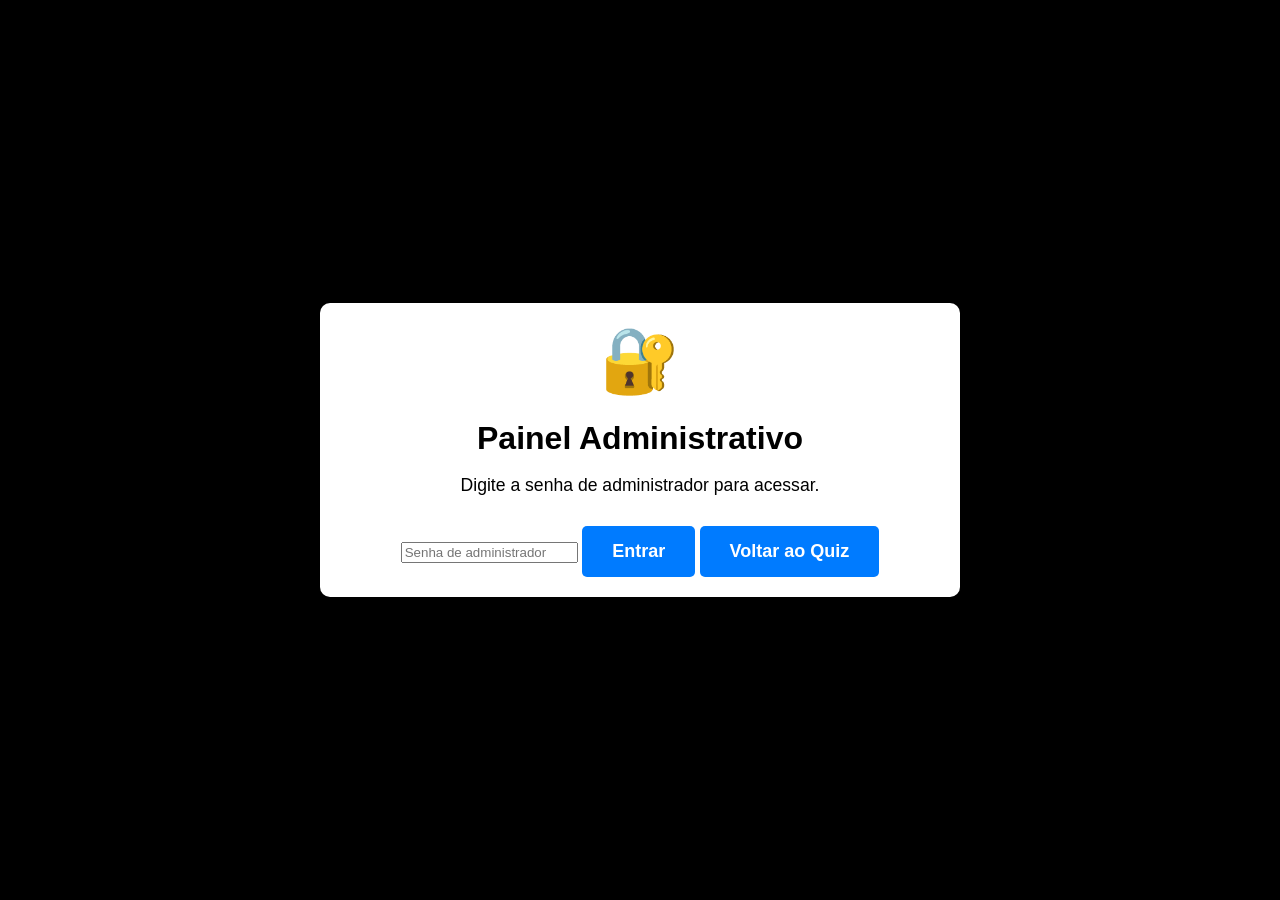
<file: admin/index.html>
<!DOCTYPE html>
<html lang="pt-br">
<head>
    <meta charset="UTF-8">
    <meta name="viewport" content="width=device-width, initial-scale=1.0">
    <title>Administração - Quiz Político Brasil</title>
    <link rel="stylesheet" href="../style.css?v=5">
    <link rel="stylesheet" href="admin.css?v=1">
    <script src="../database.js?v=1"></script>
    <script src="../data-backup.js?v=1"></script>
    <script src="../github-sync.js?v=1"></script>
    <script src="../config.js?v=1"></script>
</head>
<body>
    <div id="app">
        <!-- Tela de Login -->
        <div id="login-screen" class="screen">
            <div id="election-icon">🔐</div>
            <h1>Painel Administrativo</h1>
            <p>Digite a senha de administrador para acessar.</p>
            <input type="password" id="admin-password" placeholder="Senha de administrador">
            <button id="admin-login-btn">Entrar</button>
            <button id="back-to-main">Voltar ao Quiz</button>
        </div>

        <!-- Tela Principal do Admin -->
        <div id="admin-screen" class="screen hidden">
            <h1>Painel Administrativo</h1>
            
            <div class="admin-panel">
                <div class="admin-section">
                    <h2>📊 Estatísticas</h2>
                    <div class="stats">
                        <div class="stat-box">
                            <span class="stat-label">Candidatos Cadastrados</span>
                            <span class="stat-number" id="candidates-count">0</span>
                        </div>
                        <div class="stat-box">
                            <span class="stat-label">Participantes</span>
                            <span class="stat-number" id="users-count">0</span>
                        </div>
                    </div>
                </div>

                <div class="admin-section">
                    <h2>🗳️ Candidatos</h2>
                    <div id="candidates-list" class="data-list">
                        <p>Carregando...</p>
                    </div>
                </div>

                <div class="admin-section">
                    <h2>👥 Participantes</h2>
                    <div id="users-list" class="data-list">
                        <p>Carregando...</p>
                    </div>
                </div>

                <div class="admin-section">
                    <h2>⚙️ Opções</h2>
                    <div class="admin-options">
                        <label>
                            <input type="checkbox" id="make-public-checkbox">
                            Liberar página de apuração para o público
                        </label>
                        <p id="public-status" class="status-text">Status: Privado</p>
                        <button id="export-btn" class="secondary-btn">📥 Exportar Dados (JSON)</button>
                        <button id="clear-data-btn" class="danger-btn">🗑️ Limpar Todos os Dados</button>
                        <button id="logout-btn" class="secondary-btn">Sair</button>
                    </div>
                </div>
            </div>
        </div>
    </div>

    <script src="admin.js?v=1"></script>
</body>
</html>
</file>
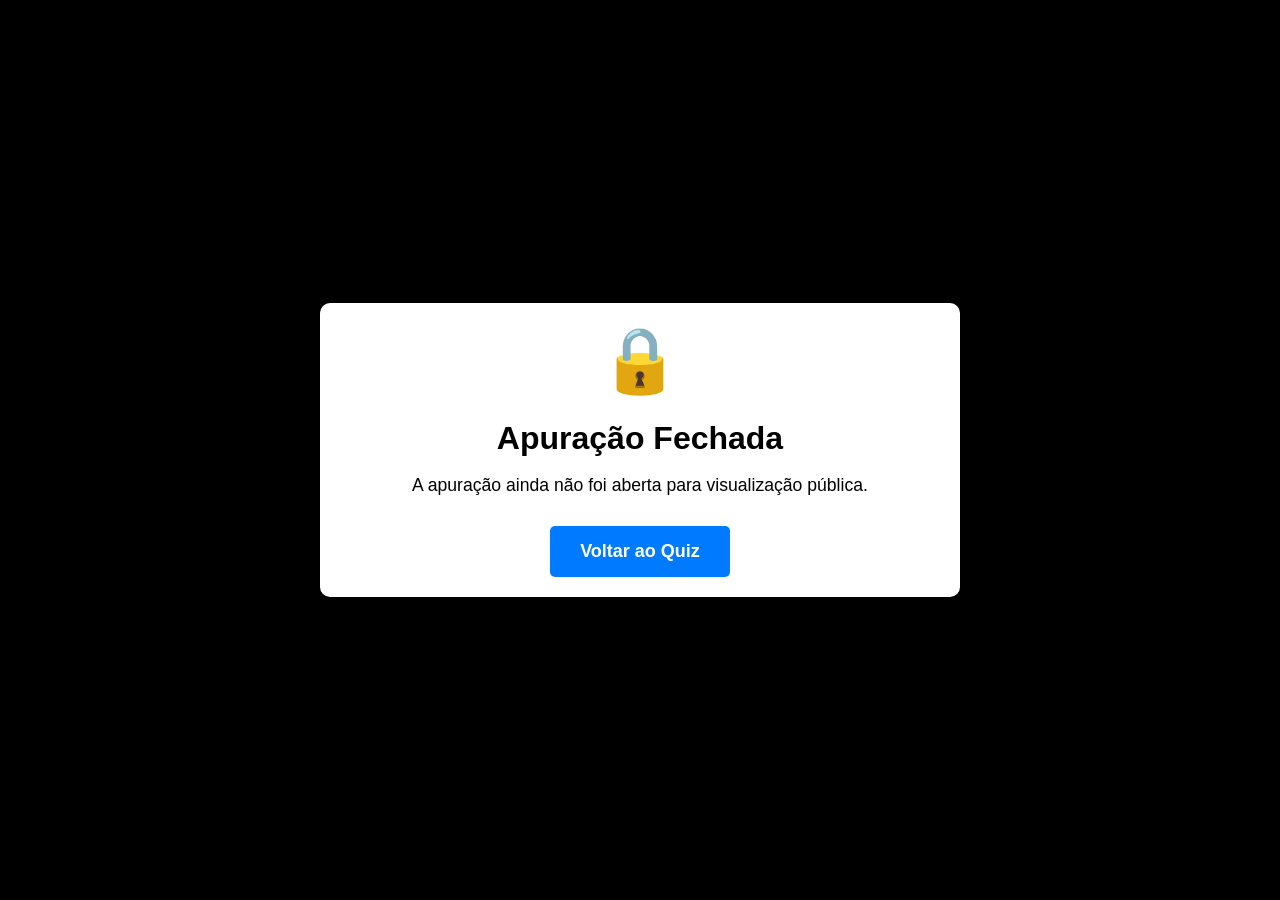
<file: apuracao/index.html>
<!DOCTYPE html>
<html lang="pt-br">
<head>
    <meta charset="UTF-8">
    <meta name="viewport" content="width=device-width, initial-scale=1.0">
    <title>Apuração - Quiz Político Brasil</title>
    <link rel="stylesheet" href="../style.css?v=5">
    <link rel="stylesheet" href="apuracao.css?v=1">
    <script src="../database.js?v=1"></script>
    <script src="../data-backup.js?v=1"></script>
    <script src="../github-sync.js?v=1"></script>
    <script src="../config.js?v=1"></script>
</head>
<body>
    <div id="app">
        <!-- Mensagem de apuração fechada -->
        <div id="closed-screen" class="screen">
            <div id="election-icon">🔒</div>
            <h1>Apuração Fechada</h1>
            <p>A apuração ainda não foi aberta para visualização pública.</p>
            <button id="back-btn">Voltar ao Quiz</button>
        </div>

        <!-- Tela de apuração aberta -->
        <div id="apuracao-screen" class="screen hidden">
            <h1>📊 Apuração - Resultados do Quiz Político</h1>
            
            <div class="apuracao-container">
                <div class="apuracao-section">
                    <h2>Candidatos Cadastrados</h2>
                    <div id="candidates-apuracao" class="data-list">
                        <p>Carregando...</p>
                    </div>
                </div>

                <div class="apuracao-section">
                    <h2>Participantes</h2>
                    <div id="users-apuracao" class="data-list">
                        <p>Carregando...</p>
                    </div>
                </div>

                <div class="apuracao-info">
                    <p>⏱️ Última atualização: <span id="last-update">--:--</span></p>
                </div>
            </div>

            <button id="back-btn-apuracao" class="secondary-btn">Voltar ao Quiz</button>
        </div>
    </div>

    <script src="apuracao.js?v=1"></script>
</body>
</html>
</file>
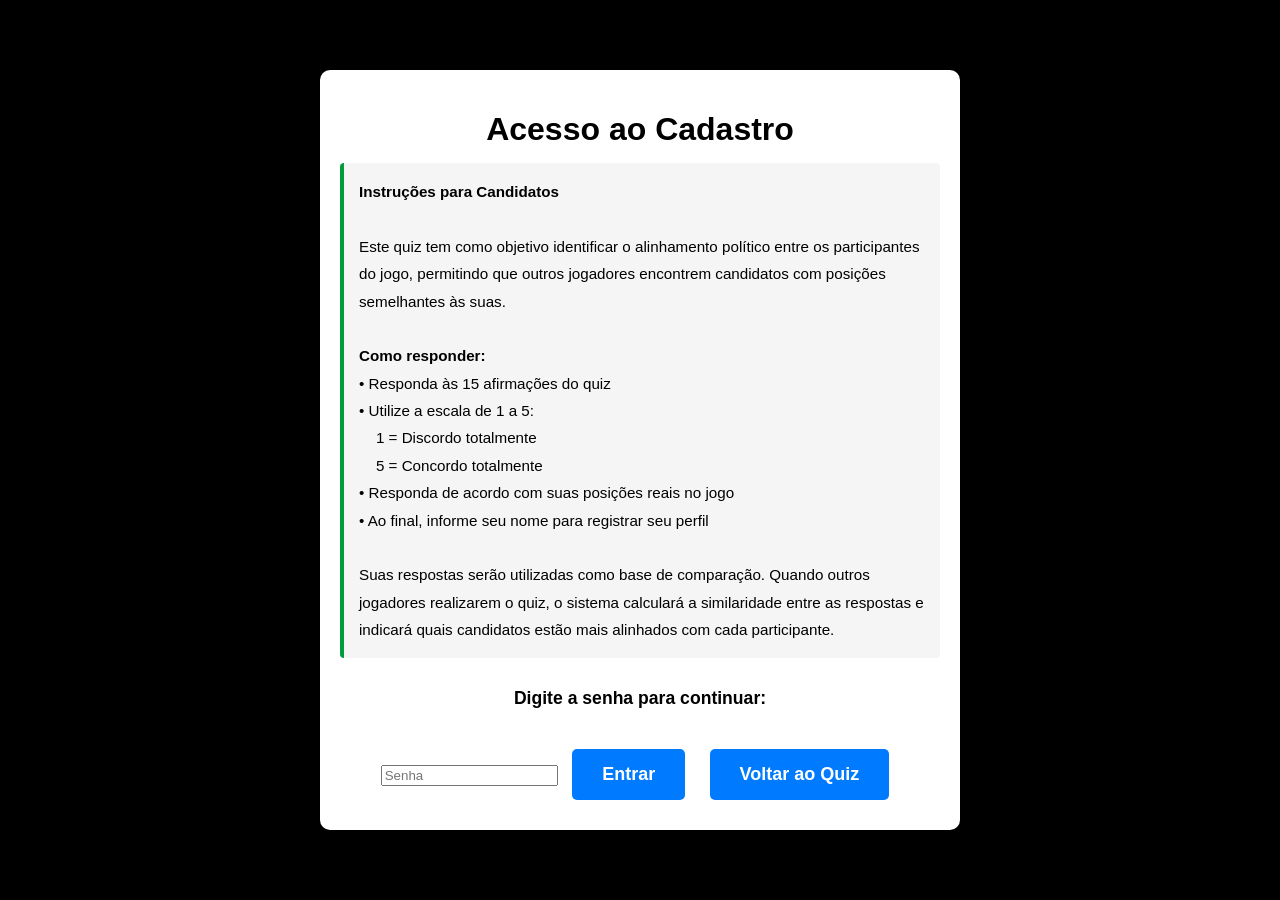
<file: congresso/index.html>
<!DOCTYPE html>
<html lang="pt-br">
<head>
    <meta charset="UTF-8">
    <meta name="viewport" content="width=device-width, initial-scale=1.0">
    <title>Cadastro de Candidato - Brasil</title>
    <link rel="stylesheet" href="../style.css?v=5">
    <script src="../database.js?v=1"></script>
    <script src="../data-backup.js?v=1"></script>
    <script src="../github-sync.js?v=1"></script>
    <script src="../config.js?v=1"></script>
</head>
<body>
    <div id="app">
        <div id="password-screen" class="screen">
            <h1>Acesso ao Cadastro</h1>
            <p id="candidate-description"><strong>Instruções para Candidatos</strong><br><br>Este quiz tem como objetivo identificar o alinhamento político entre os participantes do jogo, permitindo que outros jogadores encontrem candidatos com posições semelhantes às suas.<br><br><strong>Como responder:</strong><br>• Responda às 15 afirmações do quiz<br>• Utilize a escala de 1 a 5:<br>&nbsp;&nbsp;&nbsp;&nbsp;1 = Discordo totalmente<br>&nbsp;&nbsp;&nbsp;&nbsp;5 = Concordo totalmente<br>• Responda de acordo com suas posições reais no jogo<br>• Ao final, informe seu nome para registrar seu perfil<br><br>Suas respostas serão utilizadas como base de comparação. Quando outros jogadores realizarem o quiz, o sistema calculará a similaridade entre as respostas e indicará quais candidatos estão mais alinhados com cada participante.</p>
            <p style="font-weight: bold; margin-top: 20px;">Digite a senha para continuar:</p>
            <input type="password" id="password-input" placeholder="Senha">
            <button id="password-btn">Entrar</button>
            <button id="back-to-main">Voltar ao Quiz</button>
        </div>
        <div id="start-screen" class="screen hidden">
            <div id="election-icon">🗳️</div>
            <h1>Cadastro de Candidato</h1>
            <p id="candidate-description"><strong>Instruções para Candidatos</strong><br><br>Este quiz tem como objetivo identificar o alinhamento político entre os participantes do jogo, permitindo que outros jogadores encontrem candidatos com posições semelhantes às suas.<br><br><strong>Como responder:</strong><br>• Responda às 15 afirmações do quiz<br>• Utilize a escala de 1 a 5:<br>&nbsp;&nbsp;&nbsp;&nbsp;1 = Discordo totalmente<br>&nbsp;&nbsp;&nbsp;&nbsp;5 = Concordo totalmente<br>• Responda de acordo com suas posições reais no jogo<br>• Ao final, informe seu nome para registrar seu perfil<br><br>Suas respostas serão utilizadas como base de comparação. Quando outros jogadores realizarem o quiz, o sistema calculará a similaridade entre as respostas e indicará quais candidatos estão mais alinhados com cada participante.</p>
            <button id="start-btn">Começar Cadastro</button>
        </div>
        <div id="quiz-screen" class="screen hidden">
            <div id="progress">Pergunta <span id="current-question">1</span> de 15</div>
            <div id="progress-bar">
                <div id="progress-fill"></div>
            </div>
            <div id="question-container">
                <p id="question-category"></p>
                <h2 id="question-text"></h2>
                <div id="answers">
                    <label class="answer-option">
                        <input type="radio" name="answer" value="1">
                        <span>1 - </span>
                    </label>
                    <label class="answer-option">
                        <input type="radio" name="answer" value="2">
                        <span>2 - </span>
                    </label>
                    <label class="answer-option">
                        <input type="radio" name="answer" value="3">
                        <span>3 - </span>
                    </label>
                    <label class="answer-option">
                        <input type="radio" name="answer" value="4">
                        <span>4 - </span>
                    </label>
                    <label class="answer-option">
                        <input type="radio" name="answer" value="5">
                        <span>5 - </span>
                    </label>
                </div>
            </div>
            <button id="next-btn" disabled>Próxima</button>
        </div>
        <div id="save-screen" class="screen hidden">
            <h1>Salvar Perfil</h1>
            <p>Digite seu nome para salvar o perfil.</p>
            <input type="text" id="candidate-name" placeholder="Nome do Candidato">
            <button id="save-btn">Salvar</button>
            <button id="back-btn">Voltar ao Início</button>
        </div>
    </div>
    <script src="../questions.js?v=4"></script>
    <script src="candidate-setup.js?v=4"></script>
</body>
</html>
</file>
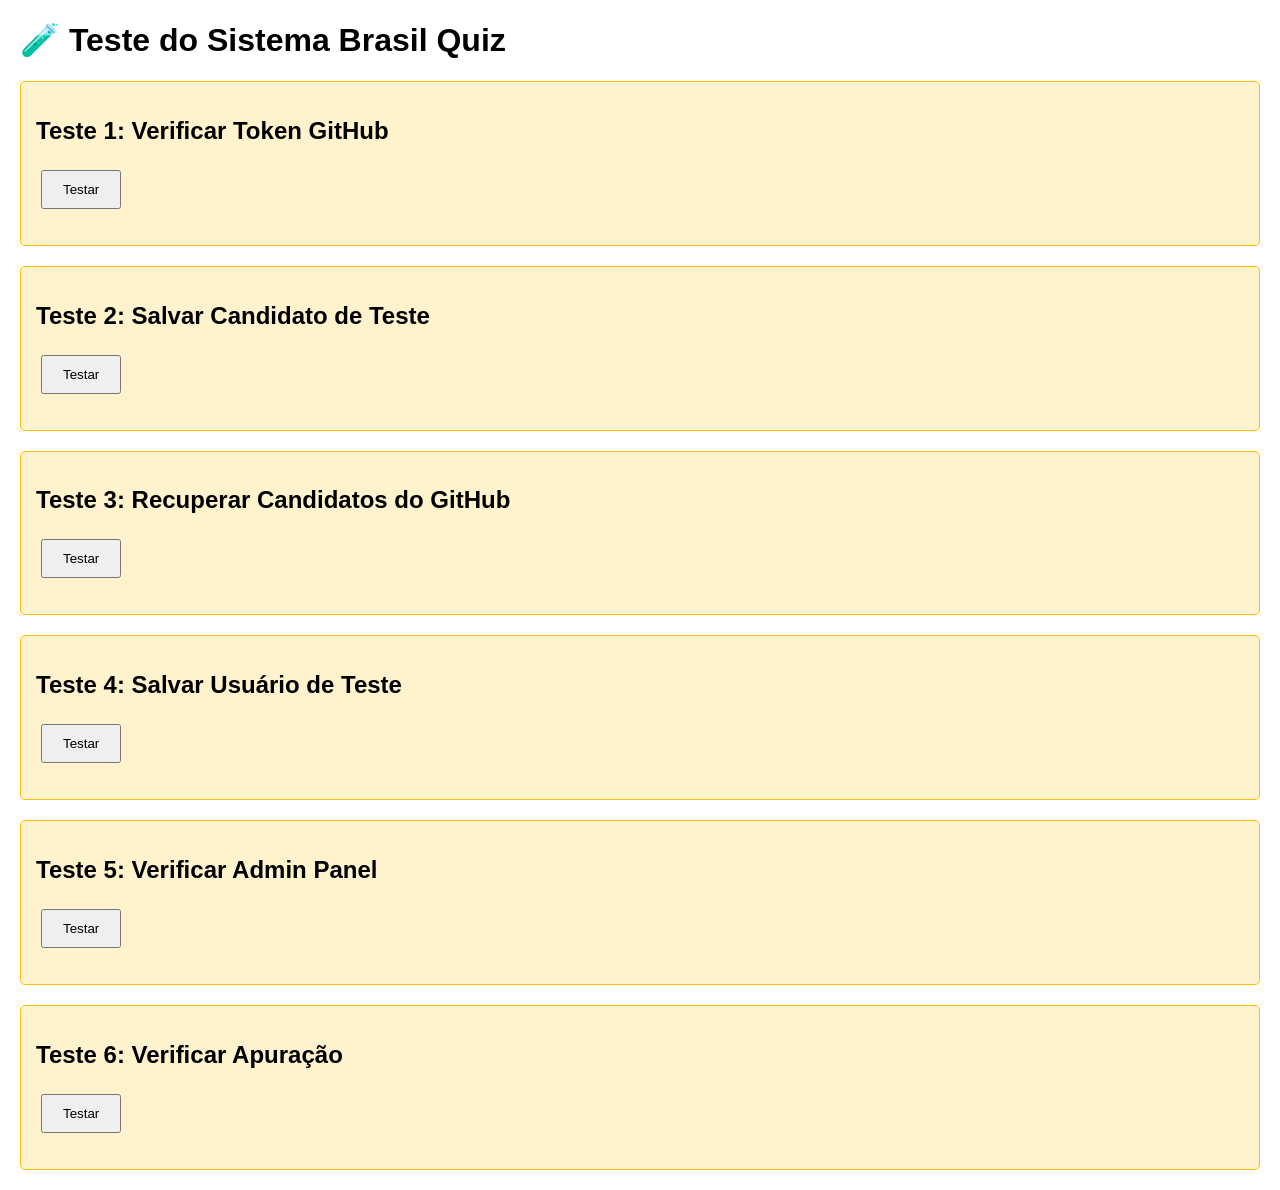
<file: test-system.html>
<!DOCTYPE html>
<html>
<head>
    <title>Teste do Sistema</title>
    <style>
        body { font-family: Arial; margin: 20px; }
        .test { margin: 20px 0; padding: 15px; border: 1px solid #ccc; border-radius: 5px; }
        .pass { background: #d4edda; border-color: #28a745; }
        .fail { background: #f8d7da; border-color: #dc3545; }
        .pending { background: #fff3cd; border-color: #ffc107; }
        button { padding: 10px 20px; margin: 5px; cursor: pointer; }
    </style>
</head>
<body>
    <h1>🧪 Teste do Sistema Brasil Quiz</h1>
    
    <div class="test pending">
        <h2>Teste 1: Verificar Token GitHub</h2>
        <button onclick="testToken()">Testar</button>
        <p id="token-result"></p>
    </div>

    <div class="test pending">
        <h2>Teste 2: Salvar Candidato de Teste</h2>
        <button onclick="testSaveCandidate()">Testar</button>
        <p id="candidate-result"></p>
    </div>

    <div class="test pending">
        <h2>Teste 3: Recuperar Candidatos do GitHub</h2>
        <button onclick="testFetchCandidates()">Testar</button>
        <p id="fetch-result"></p>
    </div>

    <div class="test pending">
        <h2>Teste 4: Salvar Usuário de Teste</h2>
        <button onclick="testSaveUser()">Testar</button>
        <p id="user-result"></p>
    </div>

    <div class="test pending">
        <h2>Teste 5: Verificar Admin Panel</h2>
        <button onclick="testAdminPanel()">Testar</button>
        <p id="admin-result"></p>
    </div>

    <div class="test pending">
        <h2>Teste 6: Verificar Apuração</h2>
        <button onclick="testApuracao()">Testar</button>
        <p id="apuracao-result"></p>
    </div>

    <script src="config.js"></script>
    <script src="database.js"></script>
    <script src="github-sync.js"></script>

    <script>
        const db = new DatabaseManager();
        const githubSync = new GitHubSync();
        
        if (GITHUB_TOKEN && GITHUB_TOKEN !== 'SEU_TOKEN_AQUI') {
            githubSync.setToken(GITHUB_TOKEN);
            console.log('✅ GitHub sync ativado');
        }

        async function testToken() {
            const result = document.getElementById('token-result');
            try {
                if (GITHUB_TOKEN === 'SEU_TOKEN_AQUI') {
                    result.innerHTML = '❌ Token não configurado';
                    result.parentElement.className = 'test fail';
                } else {
                    result.innerHTML = '✅ Token configurado: ' + GITHUB_TOKEN.substring(0, 10) + '...';
                    result.parentElement.className = 'test pass';
                }
            } catch (e) {
                result.innerHTML = '❌ Erro: ' + e.message;
                result.parentElement.className = 'test fail';
            }
        }

        async function testSaveCandidate() {
            const result = document.getElementById('candidate-result');
            try {
                await db.init();
                const testCandidate = {
                    name: 'Candidato Teste ' + new Date().getTime(),
                    answers: [3, 3, 3, 3, 3, 3, 3, 3, 3, 3, 3, 3, 3, 3, 3],
                    password: 'senha123',
                    savedAt: new Date().toISOString()
                };

                // Salvar no IndexedDB
                await db.saveCandidates([testCandidate]);
                
                // Tentar sincronizar com GitHub
                try {
                    await githubSync.syncCandidates([testCandidate]);
                    result.innerHTML = '✅ Candidato salvo em IndexedDB e GitHub: ' + testCandidate.name;
                    result.parentElement.className = 'test pass';
                } catch (e) {
                    result.innerHTML = '⚠️ Candidato salvo em IndexedDB, mas GitHub falhou: ' + e.message;
                    result.parentElement.className = 'test pending';
                }
            } catch (e) {
                result.innerHTML = '❌ Erro: ' + e.message;
                result.parentElement.className = 'test fail';
            }
        }

        async function testFetchCandidates() {
            const result = document.getElementById('fetch-result');
            try {
                const data = await githubSync.pullLatestData();
                if (data && data.candidates) {
                    result.innerHTML = `✅ Recuperado do GitHub: ${data.candidates.length} candidato(s)`;
                    if (data.candidates.length > 0) {
                        result.innerHTML += '<br>Candidatos: ' + data.candidates.map(c => c.name).join(', ');
                    }
                    result.parentElement.className = 'test pass';
                } else {
                    result.innerHTML = '⚠️ Nenhum dado retornado do GitHub';
                    result.parentElement.className = 'test pending';
                }
            } catch (e) {
                result.innerHTML = '❌ Erro: ' + e.message;
                result.parentElement.className = 'test fail';
            }
        }

        async function testSaveUser() {
            const result = document.getElementById('user-result');
            try {
                await db.init();
                const testUser = {
                    timestamp: new Date().toISOString(),
                    answers: [2, 3, 4, 5, 1, 2, 3, 4, 5, 1, 2, 3, 4, 5, 1],
                    results: [
                        { candidate: 'Teste 1', percentage: 85 },
                        { candidate: 'Teste 2', percentage: 72 },
                        { candidate: 'Teste 3', percentage: 65 }
                    ]
                };

                await db.saveUsers([testUser]);
                
                try {
                    await githubSync.syncUsers([testUser]);
                    result.innerHTML = '✅ Usuário salvo em IndexedDB e GitHub';
                    result.parentElement.className = 'test pass';
                } catch (e) {
                    result.innerHTML = '⚠️ Usuário salvo em IndexedDB, mas GitHub falhou: ' + e.message;
                    result.parentElement.className = 'test pending';
                }
            } catch (e) {
                result.innerHTML = '❌ Erro: ' + e.message;
                result.parentElement.className = 'test fail';
            }
        }

        async function testAdminPanel() {
            const result = document.getElementById('admin-result');
            try {
                // Verificar se admin.html/admin.js existe
                const response = await fetch('admin/index.html');
                if (response.ok) {
                    result.innerHTML = '✅ Admin panel acessível em /admin/';
                    result.parentElement.className = 'test pass';
                } else {
                    result.innerHTML = '❌ Admin panel não encontrado';
                    result.parentElement.className = 'test fail';
                }
            } catch (e) {
                result.innerHTML = '❌ Erro ao acessar admin: ' + e.message;
                result.parentElement.className = 'test fail';
            }
        }

        async function testApuracao() {
            const result = document.getElementById('apuracao-result');
            try {
                const response = await fetch('apuracao.html');
                if (response.ok) {
                    result.innerHTML = '✅ Apuração acessível em /apuracao.html';
                    result.parentElement.className = 'test pass';
                } else {
                    result.innerHTML = '❌ Apuração não encontrada';
                    result.parentElement.className = 'test fail';
                }
            } catch (e) {
                result.innerHTML = '❌ Erro ao acessar apuração: ' + e.message;
                result.parentElement.className = 'test fail';
            }
        }

        // Executar todos os testes ao carregar
        window.addEventListener('load', () => {
            console.log('Iniciando testes...');
            testToken();
        });
    </script>
</body>
</html>
</file>
<file: style.css>
body {
    font-family: Arial, sans-serif;
    background-color: #000000;
    margin: 0;
    padding: 0;
    display: flex;
    justify-content: center;
    align-items: center;
    height: 100vh;
    transition: background 0.5s;
}

#app {
    max-width: 600px;
    width: 100%;
    background-color: white;
    border-radius: 10px;
    box-shadow: 0 0 20px rgba(0, 0, 0, 0.2);
    padding: 20px;
    text-align: center;
    animation: fadeIn 0.5s;
}

@keyframes fadeIn {
    from { opacity: 0; transform: translateY(20px); }
    to { opacity: 1; transform: translateY(0); }
}

.screen {
    display: block;
    animation: slideIn 0.5s;
}

@keyframes slideIn {
    from { opacity: 0; transform: translateX(20px); }
    to { opacity: 1; transform: translateX(0); }
}

.screen.hidden {
    display: none;
}

#election-icon {
    font-size: 4rem;
    margin-bottom: 20px;
}

h1 {
    color: #000000;
    font-size: 2rem;
    margin-bottom: 10px;
}

p {
    color: #000000;
    font-size: 1.1rem;
    margin-bottom: 30px;
}

#intro-description {
    font-size: 0.95rem;
    line-height: 1.6;
    margin-bottom: 30px;
}

#candidate-description {
    font-size: 0.95rem;
    line-height: 1.8;
    margin-bottom: 30px;
    text-align: left;
    display: block;
    max-width: 100%;
    padding: 15px;
    background-color: #f5f5f5;
    border-left: 4px solid #009c3b;
    border-radius: 4px;
}

button {
    background-color: #007bff;
    color: white;
    border: none;
    padding: 15px 30px;
    border-radius: 5px;
    cursor: pointer;
    font-size: 18px;
    margin: 10px;
    transition: background-color 0.3s, transform 0.2s;
    font-weight: bold;
}

button:hover {
    background-color: #007a2d;
    transform: scale(1.05);
}

button:disabled {
    background-color: #ccc;
    cursor: not-allowed;
    transform: none;
}

#save-progress-btn {
    background-color: #ffc107;
    color: #000;
    border: 2px solid #e0a800;
    font-weight: bold;
    margin-left: 10px;
}

#save-progress-btn:hover {
    background-color: #e0a800;
    transform: scale(1.02);
}

#progress {
    font-size: 18px;
    margin-bottom: 10px;
    color: #009c3b;
}

#progress-bar {
    width: 100%;
    height: 15px;
    background-color: #ddd;
    border-radius: 8px;
    margin-bottom: 20px;
    overflow: hidden;
    box-shadow: inset 0 2px 4px rgba(0,0,0,0.1);
}

#progress-fill {
    height: 100%;
    width: 0%;
    transition: width 0.5s ease, background 0.5s ease;
    border-radius: 8px;
}

#admin-link {
    display: block;
    margin-top: 20px;
    color: #007bff;
    text-decoration: none;
    font-size: 14px;
}

#admin-link:hover {
    text-decoration: underline;
}

#answers {
    display: flex;
    flex-direction: column;
    gap: 10px;
    margin: 20px 0;
}

.answer-option {
    display: flex;
    align-items: center;
    padding: 10px;
    border: 2px solid #ddd;
    border-radius: 5px;
    cursor: pointer;
    transition: all 0.3s;
    background-color: #f9f9f9;
}

.answer-option:hover {
    border-color: #009c3b;
    background-color: #e8f5e8;
}

.answer-option input[type="radio"] {
    margin-right: 10px;
    accent-color: #009c3b;
}

.answer-option.selected {
    background-color: #009c3b;
    color: white;
    border-color: #009c3b;
}

#footer-links {
    position: fixed;
    bottom: 10px;
    right: 10px;
    font-size: 0.75rem;
    color: #999;
    text-align: right;
}

#footer-links a {
    color: #007bff;
    text-decoration: none;
    margin: 0 5px;
}

#footer-links a:hover {
    text-decoration: underline;
}

#continue-btn {
    background-color: #17a2b8;
    color: white;
    border: none;
    padding: 15px 30px;
    border-radius: 5px;
    cursor: pointer;
    font-size: 18px;
    margin: 10px;
    transition: background-color 0.3s, transform 0.2s;
    font-weight: bold;
}

#continue-candidate-btn {
    background-color: #17a2b8;
    color: white;
    border: none;
    padding: 15px 30px;
    border-radius: 5px;
    cursor: pointer;
    font-size: 18px;
    margin: 10px;
    transition: background-color 0.3s, transform 0.2s;
    font-weight: bold;
}

#continue-candidate-btn:hover {
    background-color: #138496;
    transform: scale(1.05);
}

#quiz-navigation {
    display: flex;
    justify-content: center;
    align-items: center;
    gap: 15px;
    margin-top: 20px;
}

#prev-btn {
    background-color: #6c757d;
}

#prev-btn:hover:not(:disabled) {
    background-color: #5a6268;
    transform: scale(1.05);
}

#ideology-profile {
    font-size: 18px;
    font-weight: bold;
    margin: 20px 0;
    color: #009c3b;
}

#candidates-ranking {
    text-align: left;
    margin: 20px 0;
}

.candidate {
    display: flex;
    justify-content: space-between;
    padding: 10px;
    border-bottom: 1px solid #ddd;
    transition: background-color 0.3s;
}

.candidate:hover {
    background-color: #f0f0f0;
}

.candidate:last-child {
    border-bottom: none;
}
</file>
<file: admin/admin.css>
.admin-panel {
    display: flex;
    flex-direction: column;
    gap: 30px;
}

.admin-section {
    background-color: #f9f9f9;
    border: 2px solid #ddd;
    border-radius: 8px;
    padding: 20px;
}

.admin-section h2 {
    margin-top: 0;
    color: #009c3b;
    border-bottom: 2px solid #009c3b;
    padding-bottom: 10px;
}

.stats {
    display: grid;
    grid-template-columns: 1fr 1fr;
    gap: 15px;
    margin-bottom: 20px;
}

.stat-box {
    background-color: white;
    border: 2px solid #009c3b;
    border-radius: 8px;
    padding: 15px;
    text-align: center;
}

.stat-label {
    display: block;
    font-size: 0.9rem;
    color: #666;
    margin-bottom: 8px;
}

.stat-number {
    display: block;
    font-size: 2rem;
    font-weight: bold;
    color: #009c3b;
}

.data-list {
    max-height: 400px;
    overflow-y: auto;
    border: 1px solid #ddd;
    border-radius: 5px;
    background-color: white;
}

.data-item {
    padding: 12px;
    border-bottom: 1px solid #eee;
    cursor: pointer;
    transition: background-color 0.3s;
}

.data-item:hover {
    background-color: #f0f0f0;
}

.data-item:last-child {
    border-bottom: none;
}

.item-header {
    font-weight: bold;
    color: #009c3b;
    margin-bottom: 5px;
}

.item-details {
    font-size: 0.85rem;
    color: #666;
}

.item-answers {
    display: none;
    margin-top: 10px;
    padding: 10px;
    background-color: #f5f5f5;
    border-left: 3px solid #009c3b;
    font-size: 0.8rem;
}

.item-answers.visible {
    display: block;
}

.data-item.expanded {
    background-color: #f5f5f5;
}

.admin-options {
    display: flex;
    flex-direction: column;
    gap: 15px;
}

.admin-options label {
    display: flex;
    align-items: center;
    font-size: 0.95rem;
    cursor: pointer;
}

.admin-options input[type="checkbox"] {
    margin-right: 10px;
    accent-color: #009c3b;
}

.status-text {
    margin: 0;
    padding: 10px;
    background-color: white;
    border-left: 3px solid #ff6b6b;
    color: #ff6b6b;
    font-weight: bold;
}

.status-text.public {
    border-left-color: #009c3b;
    color: #009c3b;
    background-color: #e8f5e8;
}

.secondary-btn {
    background-color: #6c757d;
}

.secondary-btn:hover {
    background-color: #5a6268;
}

.danger-btn {
    background-color: #dc3545;
}

.danger-btn:hover {
    background-color: #c82333;
}

button {
    margin: 0;
}

@media (max-width: 768px) {
    .stats {
        grid-template-columns: 1fr;
    }

    .data-list {
        max-height: 300px;
    }
}

.empty-message {
    padding: 20px;
    text-align: center;
    color: #999;
    font-style: italic;
}
</file>
<file: apuracao/apuracao.css>
.apuracao-container {
    display: flex;
    flex-direction: column;
    gap: 30px;
    margin: 20px 0;
}

.apuracao-section {
    background-color: #f9f9f9;
    border: 2px solid #009c3b;
    border-radius: 8px;
    padding: 20px;
}

.apuracao-section h2 {
    margin-top: 0;
    color: #009c3b;
    border-bottom: 2px solid #009c3b;
    padding-bottom: 10px;
}

.data-list {
    max-height: 500px;
    overflow-y: auto;
    border: 1px solid #ddd;
    border-radius: 5px;
    background-color: white;
}

.data-item {
    padding: 15px;
    border-bottom: 1px solid #eee;
    cursor: pointer;
    transition: background-color 0.3s;
}

.data-item:hover {
    background-color: #f5f5f5;
}

.data-item:last-child {
    border-bottom: none;
}

.item-header {
    font-weight: bold;
    color: #009c3b;
    font-size: 1.1rem;
    margin-bottom: 8px;
}

.item-details {
    font-size: 0.85rem;
    color: #666;
    margin-bottom: 8px;
}

.item-answers {
    display: none;
    margin-top: 10px;
    padding: 12px;
    background-color: #f5f5f5;
    border-left: 4px solid #009c3b;
    font-size: 0.8rem;
    max-height: 200px;
    overflow-y: auto;
}

.item-answers.visible {
    display: block;
}

.data-item.expanded {
    background-color: #f5f5f5;
}

.answer-row {
    display: flex;
    justify-content: space-between;
    padding: 4px 0;
    border-bottom: 1px solid #ddd;
}

.answer-row:last-child {
    border-bottom: none;
}

.answer-label {
    font-weight: bold;
}

.answer-value {
    background-color: #009c3b;
    color: white;
    padding: 2px 8px;
    border-radius: 3px;
}

.apuracao-info {
    background-color: #e8f5e8;
    border-left: 4px solid #009c3b;
    padding: 12px 15px;
    border-radius: 4px;
    color: #009c3b;
    text-align: center;
    font-size: 0.9rem;
}

.apuracao-info p {
    margin: 0;
}

.secondary-btn {
    background-color: #6c757d;
    width: 100%;
    margin-top: 20px;
}

.secondary-btn:hover {
    background-color: #5a6268;
}

button {
    margin: 0;
}

.empty-message {
    padding: 20px;
    text-align: center;
    color: #999;
    font-style: italic;
}

@media (max-width: 768px) {
    .data-list {
        max-height: 350px;
    }

    .item-answers {
        max-height: 150px;
    }
}
</file>
